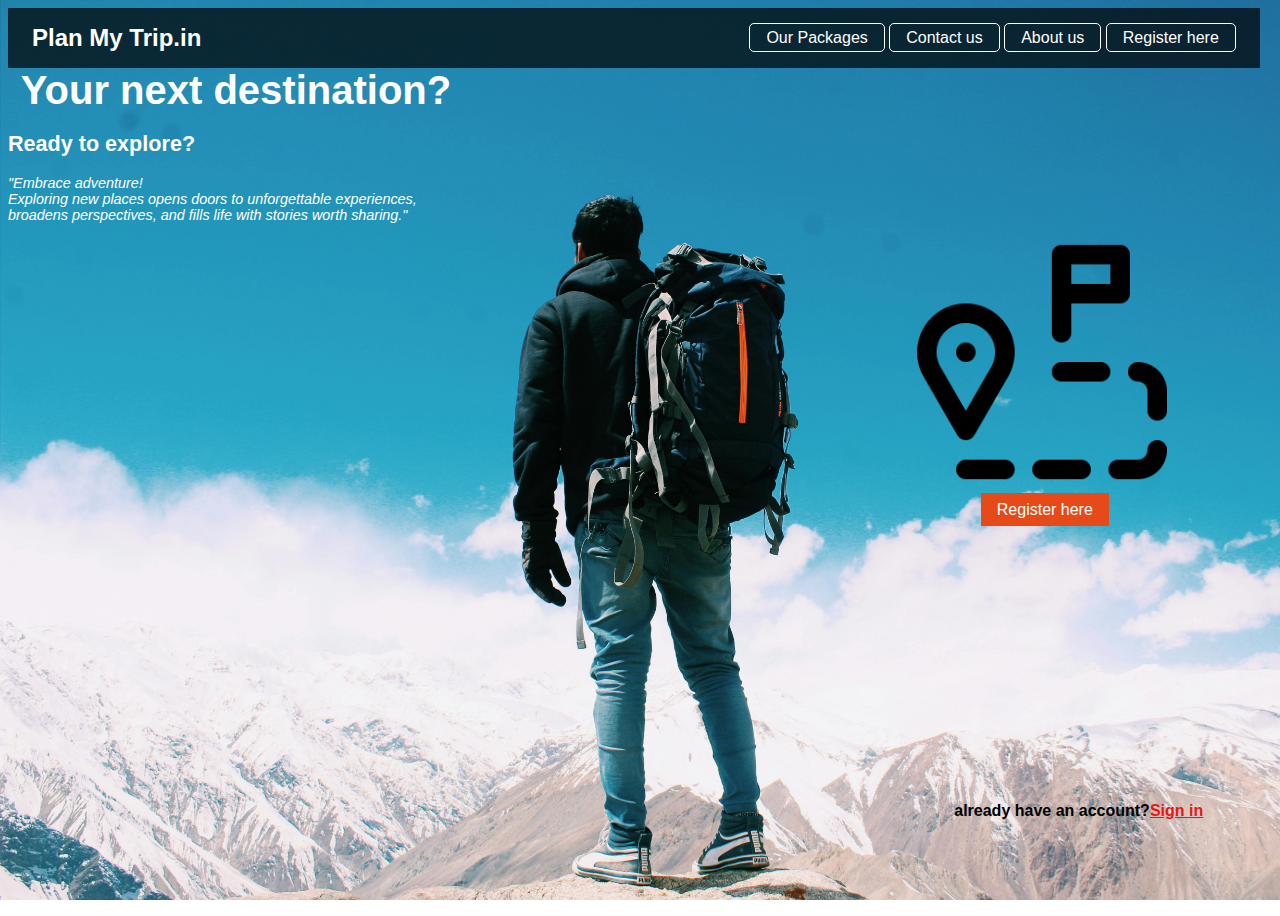
<file: trip.html/index.html>
<!DOCTYPE html>
<html lang="en">
<head>
    <meta charset="UTF-8">
    <meta name="viewport" content="width=device-width, initial-scale=1.0">
    <title>Plan my trip.in</title>
    <link rel="stylesheet" href="/trip.css/index.css">
    <link rel="shortcut icon" type="x-icon" href="/Media/Screenshot 2024-11-12 151307.png">
    <link rel="stylesheet" href="https://cdnjs.cloudflare.com/ajax/libs/font-awesome/6.2.1/css/all.min.css" integrity="sha512-MV7K8+y+gLIBoVD59lQIYicR65iaqukzvf/nwasF0nqhPay5w/9lJmVM2hMDcnK1OnMGCdVK+iQrJ7lzPJQd1w==" crossorigin="anonymous" referrerpolicy="no-referrer" />
</head>
<body>
      <!-- Navbar -->
    <div class="navbar">
        <h1>Plan My Trip.in</h1>
    <div>
        <a href="/trip.html/package.html">Our Packages</a>
        <a href="/trip.html/">Contact us</a>
        <a href="/trip.html/about.html">About us</a>
        <a href="/trip.html/home.html" >Register here</a>
    </div>
    </div>
     <!-- Main Heading  -->
    <h1 class="main-heading"><b>Your next destination?</b></h1>
    <div class="tagline">
    <h2>Ready to explore?</h2>
    <p><em>"Embrace adventure!<br> Exploring new places opens doors to unforgettable experiences,<br> broadens perspectives, and fills life with stories worth sharing."</em></p></div>
    <img id="small-image" src="/Media/pointer.png" alt="destination-point img">
   
          <!-- Bottom Button  -->
    <a href="home.html" class="register-button">Register here</a>
    <h5 class="sign-in"><small>already have an account?<a href="log.html">Sign in</a></small></h5>
    </body>
</html>
</file>
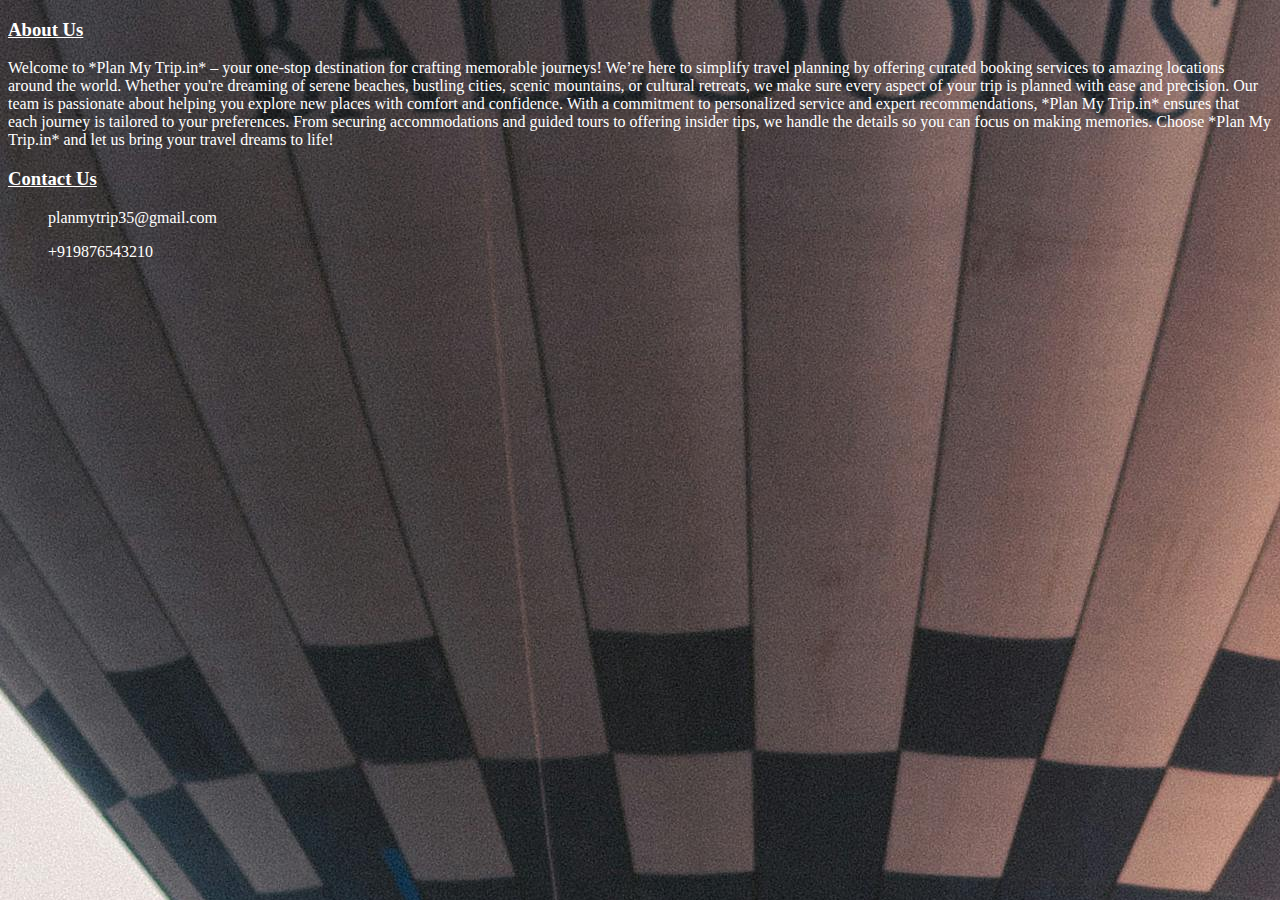
<file: trip.html/about.html>
<!DOCTYPE html>
<html lang="en">
<head>
    <meta charset="UTF-8">
    <meta name="viewport" content="width=device-width, initial-scale=1.0">
    <link rel="shortcut icon" type="x-icon" href="/Media/Screenshot 2024-11-12 151307.png">
    <title>Plan My Trip.in</title>
    <style>
        body{
            background-image: url('/Media/pexels-taryn-elliott-3889987.jpg');
            color: white;
        }
        .mail{
            text-decoration: none;
            color: white;
            margin-left: 0%;
        }
    </style>
</head>
<body>
    <h3><u>About Us</u></h3>
    <p>
Welcome to *Plan My Trip.in* – your one-stop destination for crafting memorable journeys! We’re here to simplify travel planning by offering curated booking services to amazing locations around the world. Whether you're dreaming of serene beaches, bustling cities, scenic mountains, or cultural retreats, we make sure every aspect of your trip is planned with ease and precision.

Our team is passionate about helping you explore new places with comfort and confidence. With a commitment to personalized service and expert recommendations, *Plan My Trip.in* ensures that each journey is tailored to your preferences. From securing accommodations and guided tours to offering insider tips, we handle the details so you can focus on making memories.

Choose *Plan My Trip.in* and let us bring your travel dreams to life!
    </p>
    <h3><u>Contact Us</u></h3>
    <div class="mail">
        <a href="" style="text-decoration: none; color: white; margin-left: 0%;"><ul>planmytrip35@gmail.com</ul></a>
        <a><ul>+919876543210</ul></a>
        </div>
</body>
</html>
</file>
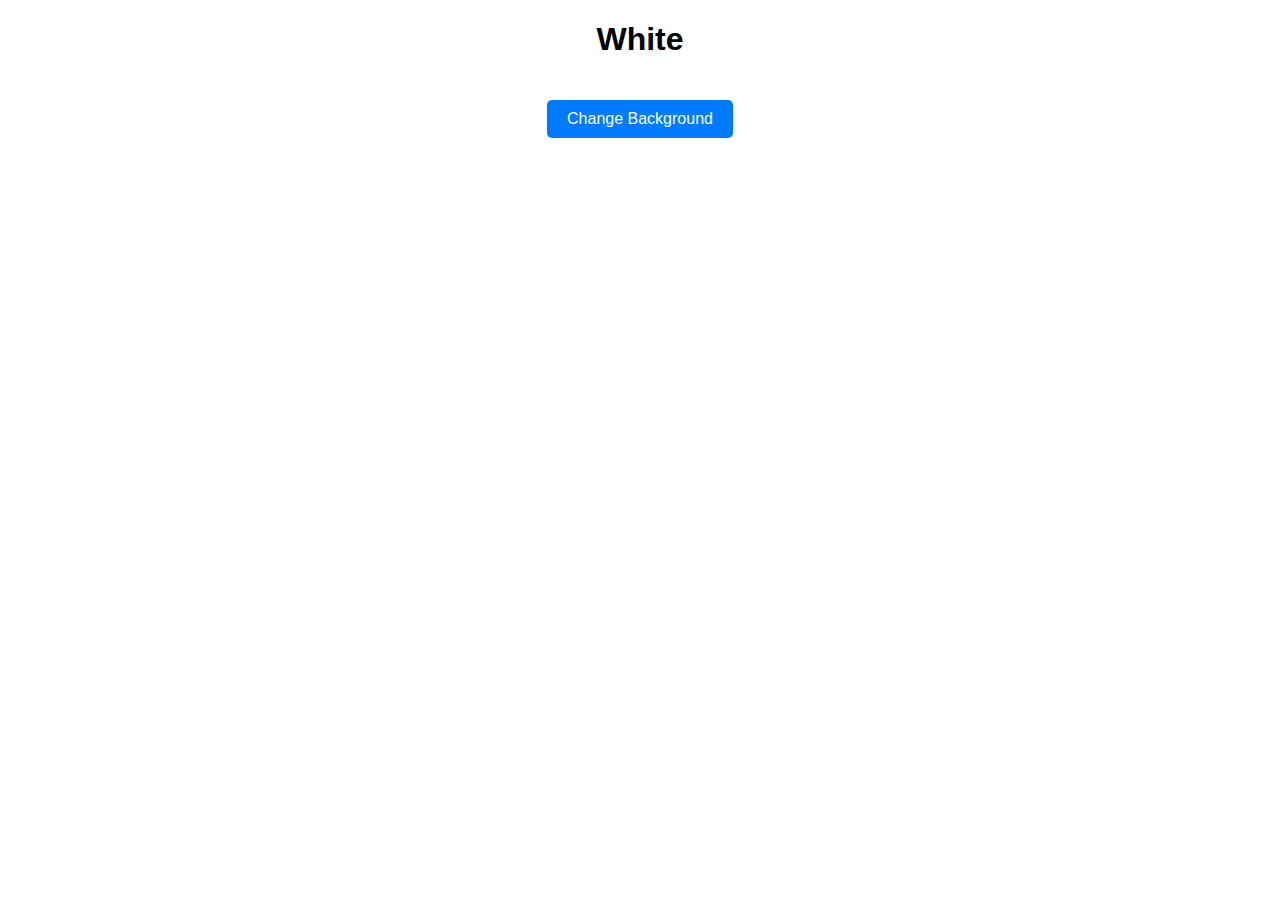
<file: trip.html/color.html>
<!DOCTYPE html>
<html lang="en">
<head>
  <meta charset="UTF-8">
  <meta name="viewport" content="width=device-width, initial-scale=1.0">
  <title>Background Color</title>
  <style>
    body {
      font-family: Arial, sans-serif;
      text-align: center;
      margin: 0;
      padding: 0;
      display: flex;
      flex-direction: column;
      justify-content: center;
      align-items: center;
      background-color: #ffffff;
    }
    button {
      margin-top: 20px;
      padding: 10px 20px;
      font-size: 16px;
      cursor: pointer;
      background-color: #007BFF;
      color: white;
      border: none;
      border-radius: 5px;
    }
    .color-name {
      font-size: 24px;
      font-weight: bold;
      margin-top: 20px;
    }
  </style>
</head>
<body>
  <h1 id="color-name">White</h1>
  <button id="flip-btn">Change Background</button>
</body>
<script src="/trip.js/color.js"> 
</script>
</html>
</file>
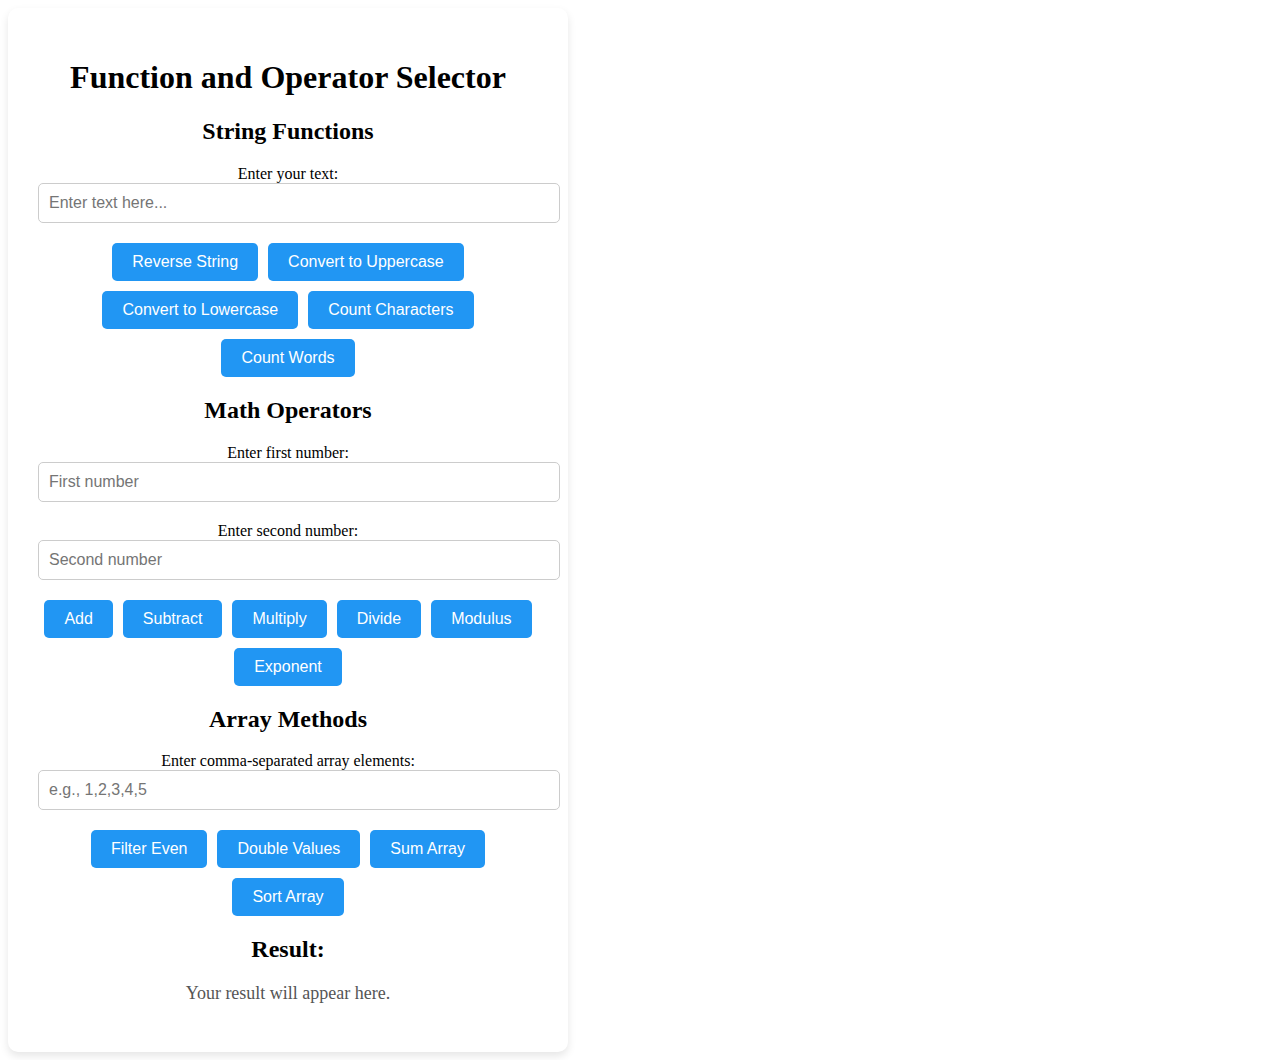
<file: trip.html/funstr.html>
<!DOCTYPE html>
<html lang="en">
<head>
    <meta charset="UTF-8">
    <meta name="viewport" content="width=device-width, initial-scale=1.0">
    <title>Function and Operator Selector</title>
    <link rel="stylesheet" href="/trip.css/funstr.css">
</head>
<body>
    <div class="container">
        <h1>Function and Operator Selector</h1>
        
        <!-- String Functions Section -->
        <h2>String Functions</h2>
        <label for="userInput">Enter your text:</label>
        <input type="text" id="userInput" placeholder="Enter text here...">
        
        <div class="button-group">
            <button class="function-btn" onclick="reverseString()">Reverse String</button>
            <button class="function-btn" onclick="toUpperCase()">Convert to Uppercase</button>
            <button class="function-btn" onclick="toLowerCase()">Convert to Lowercase</button>
            <button class="function-btn" onclick="countCharacters()">Count Characters</button>
            <button class="function-btn" onclick="countWords()">Count Words</button>
        </div>
        
        <!-- Math Operators Section -->
        <h2>Math Operators</h2>
        <label for="num1">Enter first number:</label>
        <input type="number" id="num1" placeholder="First number">
        <br>
        <label for="num2">Enter second number:</label>
        <input type="number" id="num2" placeholder="Second number">
        
        <div class="button-group">
            <button class="function-btn" onclick="add()">Add</button>
            <button class="function-btn" onclick="subtract()">Subtract</button>
            <button class="function-btn" onclick="multiply()">Multiply</button>
            <button class="function-btn" onclick="divide()">Divide</button>
            <button class="function-btn" onclick="modulus()">Modulus</button>
            <button class="function-btn" onclick="exponent()">Exponent</button>
        </div>
        
        <!-- Array Methods Section -->
        <h2>Array Methods</h2>
        <label for="arrayInput">Enter comma-separated array elements:</label>
        <input type="text" id="arrayInput" placeholder="e.g., 1,2,3,4,5">
        
        <div class="button-group">
            <button class="function-btn" onclick="filterArray()">Filter Even</button>
            <button class="function-btn" onclick="mapArray()">Double Values</button>
            <button class="function-btn" onclick="reduceArray()">Sum Array</button>
            <button class="function-btn" onclick="sortArray()">Sort Array</button>
        </div>
        <!-- Output Section -->
        <div class="output">
            <h2>Result:</h2>
            <p id="result">Your result will appear here.</p>
        </div>
    </div>

    <script src="/trip.js/funstr.js" defer></script>
</body>
</html>
</file>
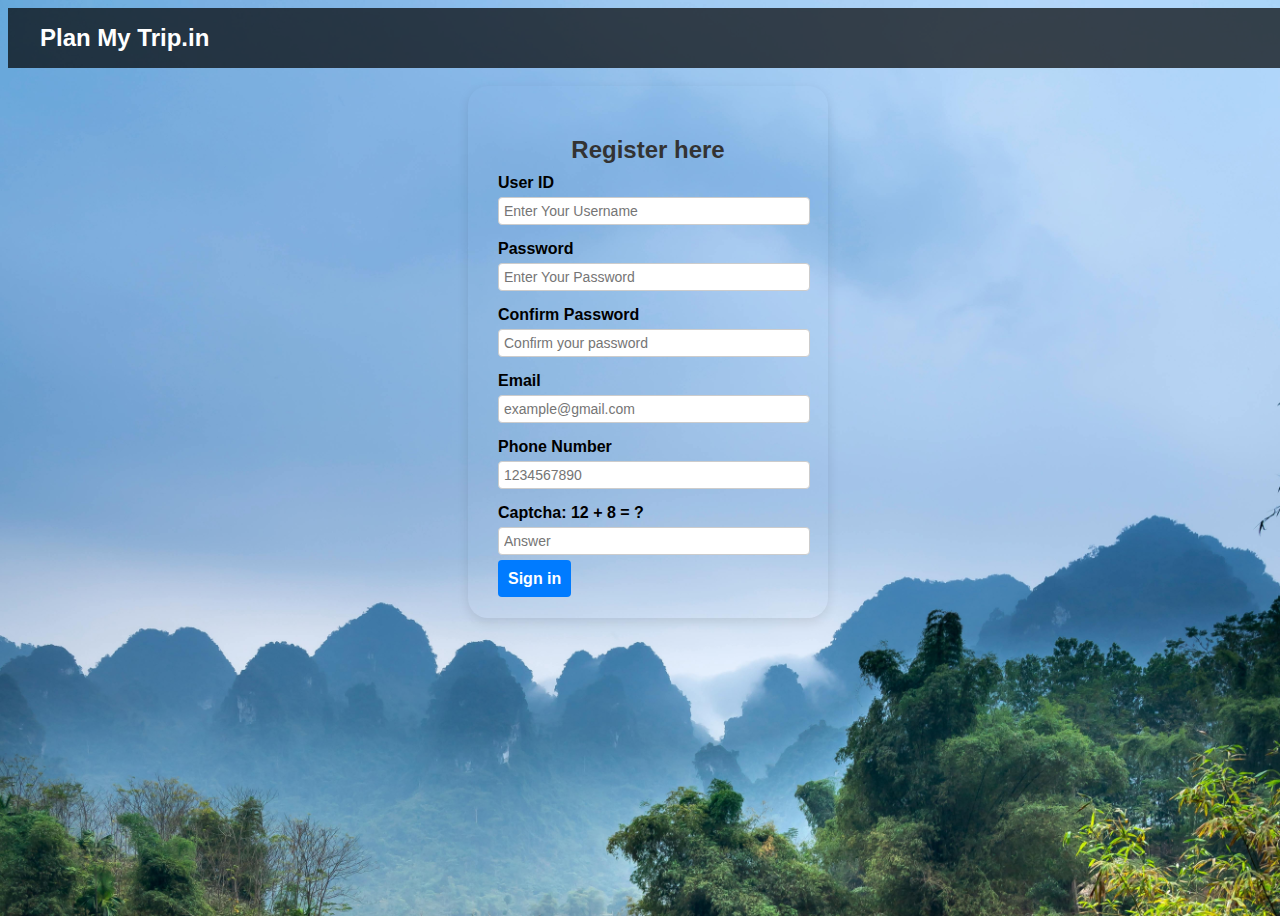
<file: trip.html/home.html>
<!DOCTYPE html>
<html lang="en">
<head>
    <meta charset="UTF-8">
    <meta name="viewport" content="width=device-width, initial-scale=1.0">
    <title>Plan My trip.in</title>
    <link rel="shortcut icon" type="x-icon" href="/Media/Screenshot 2024-11-12 151307.png">
    <link rel="stylesheet" href="/trip.css/home.css">
</head>
<body>
      <!-- Navbar -->
      <div class="nav">
        <h1>Plan My Trip.in</h1>
      </div><br>
    <div class="form">
<form class="register-form"  method="post">
    <h2>Register here</h2>

    <!-- User ID -->
    <label for="userid">User ID</label>
    <input type="text" id="userid" name="userid" required placeholder="Enter Your Username">

    <!-- Password -->
    <label for="password">Password</label>
    <input type="password" id="password" name="password" required minlength="6" placeholder="Enter Your Password">

    <!-- Confirm Password -->
    <label for="confirm_password">Confirm Password</label>
    <input type="password" id="confirm_password" name="confirm_password"  required placeholder="Confirm your password">

    <!-- Email with basic pattern for @ validation -->
    <label for="email">Email</label>
    <input type="email" id="email" name="email" required  placeholder="example@gmail.com">

    <!-- Phone Number with 10-digit validation -->
    <label for="phone">Phone Number</label>
    <input type="tel" id="phone" name="phone" required pattern="\d{10}" placeholder="1234567890">

    <!-- CAPTCHA Field -->
    <label for="captcha">Captcha: 12 + 8 = ?</label>
    <input type="text" id="captcha" name="captcha" required pattern="20" placeholder="Answer">

    <!-- Submit Button -->
    <a href="#" class="submit">Sign in</a>
</form>
</div>
</body>
</html>
</file>
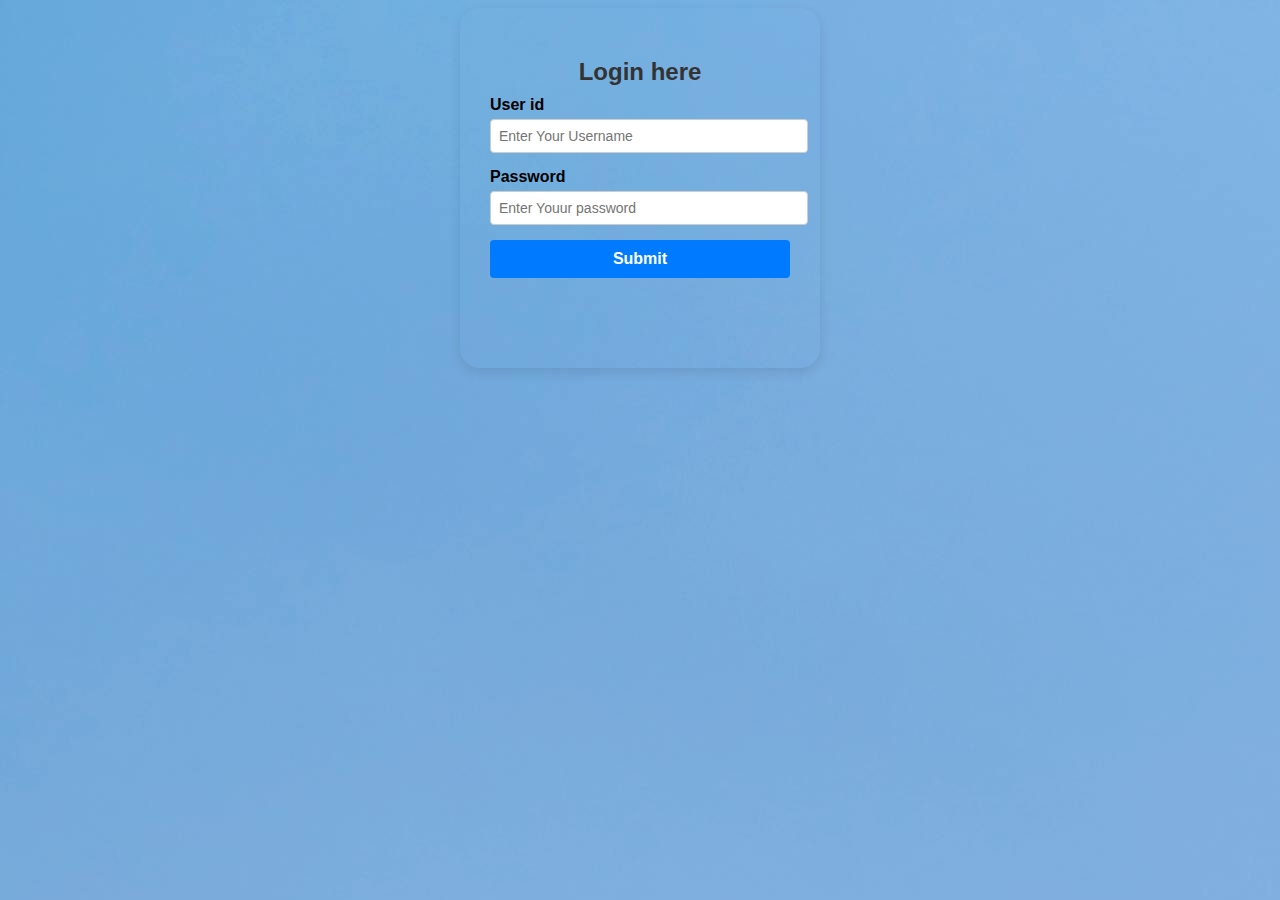
<file: trip.html/log.html>
<!DOCTYPE html>
<html lang="en">
<head>
    <meta charset="UTF-8">
    <meta name="viewport" content="width=device-width, initial-scale=1.0">
    <link rel="shortcut icon" type="x-icon" href="/Media/Screenshot 2024-11-12 151307.png">
    <link rel="stylesheet" href="/trip.css/log.css">
    <title>Plan My Trip</title>
</head>
<body>
    <div class="form">
    <form class="login-form" method="post">
        <h2>Login here</h2>
        <div class="Login-form">
            <label for="userid">User id</label>
            <input type="text" id="userid" name="userid" required placeholder="Enter Your Username">

            <label for="password">Password</label>
            <input type="password" required placeholder="Enter Youur password">
            <button>Submit</button>
        </div>
    </form>
</body>
</html>
</file>
<file: trip.css/index.css>
body {
    background-image: url("/Media/pexels-pawan-yadav-1321878-2577274.jpg");
    background-size: cover;
    background-repeat: no-repeat;
    background-position: fixed;
    background-attachment: fixed;
    font-family: Arial, sans-serif;
    width: 100vw;
    height: 100vh;
    z-index: -2;
    
}
/* Navbar styling */
.navbar {
    display: flex;
    justify-content: space-between;
    align-items: center;
    margin-left: 0%;
    margin-right:2.2%;
    padding: 1em 1.5em;
    background-color: rgba(0, 0, 0, 0.7); /* Semi-transparent black background */
    color: white;
}
.navbar h1 {
    margin: 0;
    font-size: 1.5em;
}
.navbar a {
    color: white;
    text-decoration: none;
    margin: 1;
    padding: 0.3em 1em; 
    border: 1px solid white;
    border-radius: 5px;
    transition: background-color 0.3s;
}
.navbar a:hover {
    background-color: white;
    color: black;
}
/* Centered main heading */
h1.main-heading {
    text-align: left;
    width:fit-content;
    display: inline;
    color: white;
    margin-top: 2%;
    padding: 1%;
    font-size: 2.5em;
}
/* Button at the bottom */
.register-button {
    margin-left: 76%;
    position:relative;
    padding:0.5em 1.0em;
    background-color:#e64a19;
    color:white;
    text-decoration: none;
}
 .register-button:hover {
    background-color: #e64a19;
    margin-bottom: 10px;
}
.sign-in{
    text-align: right; 
    position: absolute;
    bottom: 28px;
    right: 3%;
    color:black;
    padding: 1em 2em;
    border-radius: 5px;
    font-size: 1.2em;
}
.sign-in a{
    color: rgb(233, 22, 22);
}
#small-image{
    position: relative;
    width: 250px;
    height: 250px;
    margin-left: 70%;
    margin-bottom: 10px;
    z-index: -1;
}
.tagline{
    text-align: relative;
    display: inline;
    color: white;
    margin-top: 2%;
    padding: 1%;
    font-size: 0.9em;
}
</file>
<file: trip.css/funstr.css>
.container {
    text-align: center;
    background: white;
    padding: 30px;
    border-radius: 10px;
    box-shadow: 0 4px 8px rgba(0, 0, 0, 0.1);
    width: 500px;
}

input[type="text"], input[type="number"] {
    width: 100%;
    padding: 10px;
    margin-bottom: 20px;
    border: 1px solid #ccc;
    border-radius: 5px;
    font-size: 16px;
}

.button-group {
    display: flex;
    flex-wrap: wrap;
    gap: 10px;
    justify-content: center;
}

.function-btn {
    padding: 10px 20px;
    background-color: #2196f3;
    color: white;
    border: none;
    border-radius: 5px;
    cursor: pointer;
    font-size: 16px;
}

.function-btn:hover {
    background-color: #1976d2;
}

.output {
    margin-top: 20px;
}

#result {
    font-size: 18px;
    color: #555;
    word-wrap: break-word;
}
</file>
<file: trip.css/home.css>
body{
    background-image: url("/Media/pexels-quang-nguyen-vinh-222549-2178175.jpg");
    background-size: cover;
    width: 100%;
    height: 100vh;
    object-fit: cover;
    font-family:Arial, Helvetica, sans-serif ;
}
.nav{
            display: flex;
            justify-content: space-between;
            align-items: center;
            padding: 1em 2em;
            background-color: rgba(0, 0, 0, 0.7); /* Semi-transparent black background */
            color: white;
}
.nav h1 {
            margin: 0;
            font-size: 1.5em;
}
.form{
            display:flex;
            justify-content: center;
            align-items: normal;
            min-height: 40vh;
            margin: 0;
            font-family: Arial, sans-serif;
        }

        /* Form container styling */
        .register-form {
            background-color: transparent;
            padding: 30px;
            border-radius: 20px;
            box-shadow: 0px 4px 12px rgba(0, 0, 0, 0.1);
            width: 300px;
        }

        /* Styling the input fields and labels */
        .register-form h2{
            margin-bottom: 10px;
            text-align: center;
            color: #333;
        }

        .register-form label {
            display: block;
            margin-bottom: 5px;
            font-weight: bold;
        }

        .register-form input {
            width: 100%;
            padding: 5px;
            margin-bottom: 15px;
            border: 1px solid #ccc;
            border-radius: 4px;
            font-size: 14px;
        }

        /* Submit button styling */
        .register-form button {
            width: 100%;
            padding: 10px;
            background-color: #007bff;
            border: none;
            border-radius: 4px;
            color: white;
            font-weight: bold;
            cursor: pointer;
            font-size: 16px;
        }

        /* .register-form button:hover {
            background-color: #0056b3;
        } */
        .submit{
            text-decoration: none;
            width: 100%;
            padding: 10px;
            background-color: #007bff;
            border: none;
            border-radius: 4px;
            color: white;
            font-weight: bold;
            cursor: pointer;
            font-size: 16px;
        }
        .register-form .submit:hover {
            background-color: #0056b3;
        }
</file>
<file: trip.css/log.css>
body{
           background-image: url('/Media/pexels-quang-nguyen-vinh-222549-2178175.jpg');
        }
        .form{
            display:flex;
            justify-content: center;
            align-items: normal;
            min-height: 40vh;
            margin: 0;
            font-family: Arial, sans-serif;
        }

        /* Form container styling */
        .login-form {
            background-color: transparent;
            padding: 30px;
            border-radius: 20px;
            box-shadow: 0px 4px 12px rgba(0, 0, 0, 0.1);
            width: 300px;
        }

        /* Styling the input fields and labels */
        .login-form h2{
            margin-bottom: 10px;
            text-align: center;
            color: #333;
        }

        .login-form label {
            display: block;
            margin-bottom: 5px;
            font-weight: bold;
        }

        .login-form input {
            width: 100%;
            padding: 8px;
            margin-bottom: 15px;
            border: 1px solid #ccc;
            border-radius: 4px;
            font-size: 14px;
        }

        /* Submit button styling */
        .login-form button {
            width: 100%;
            padding: 10px;
            background-color: #007bff;
            border: none;
            border-radius: 4px;
            color: white;
            font-weight: bold;
            cursor: pointer;
            font-size: 16px;
        }
</file>
